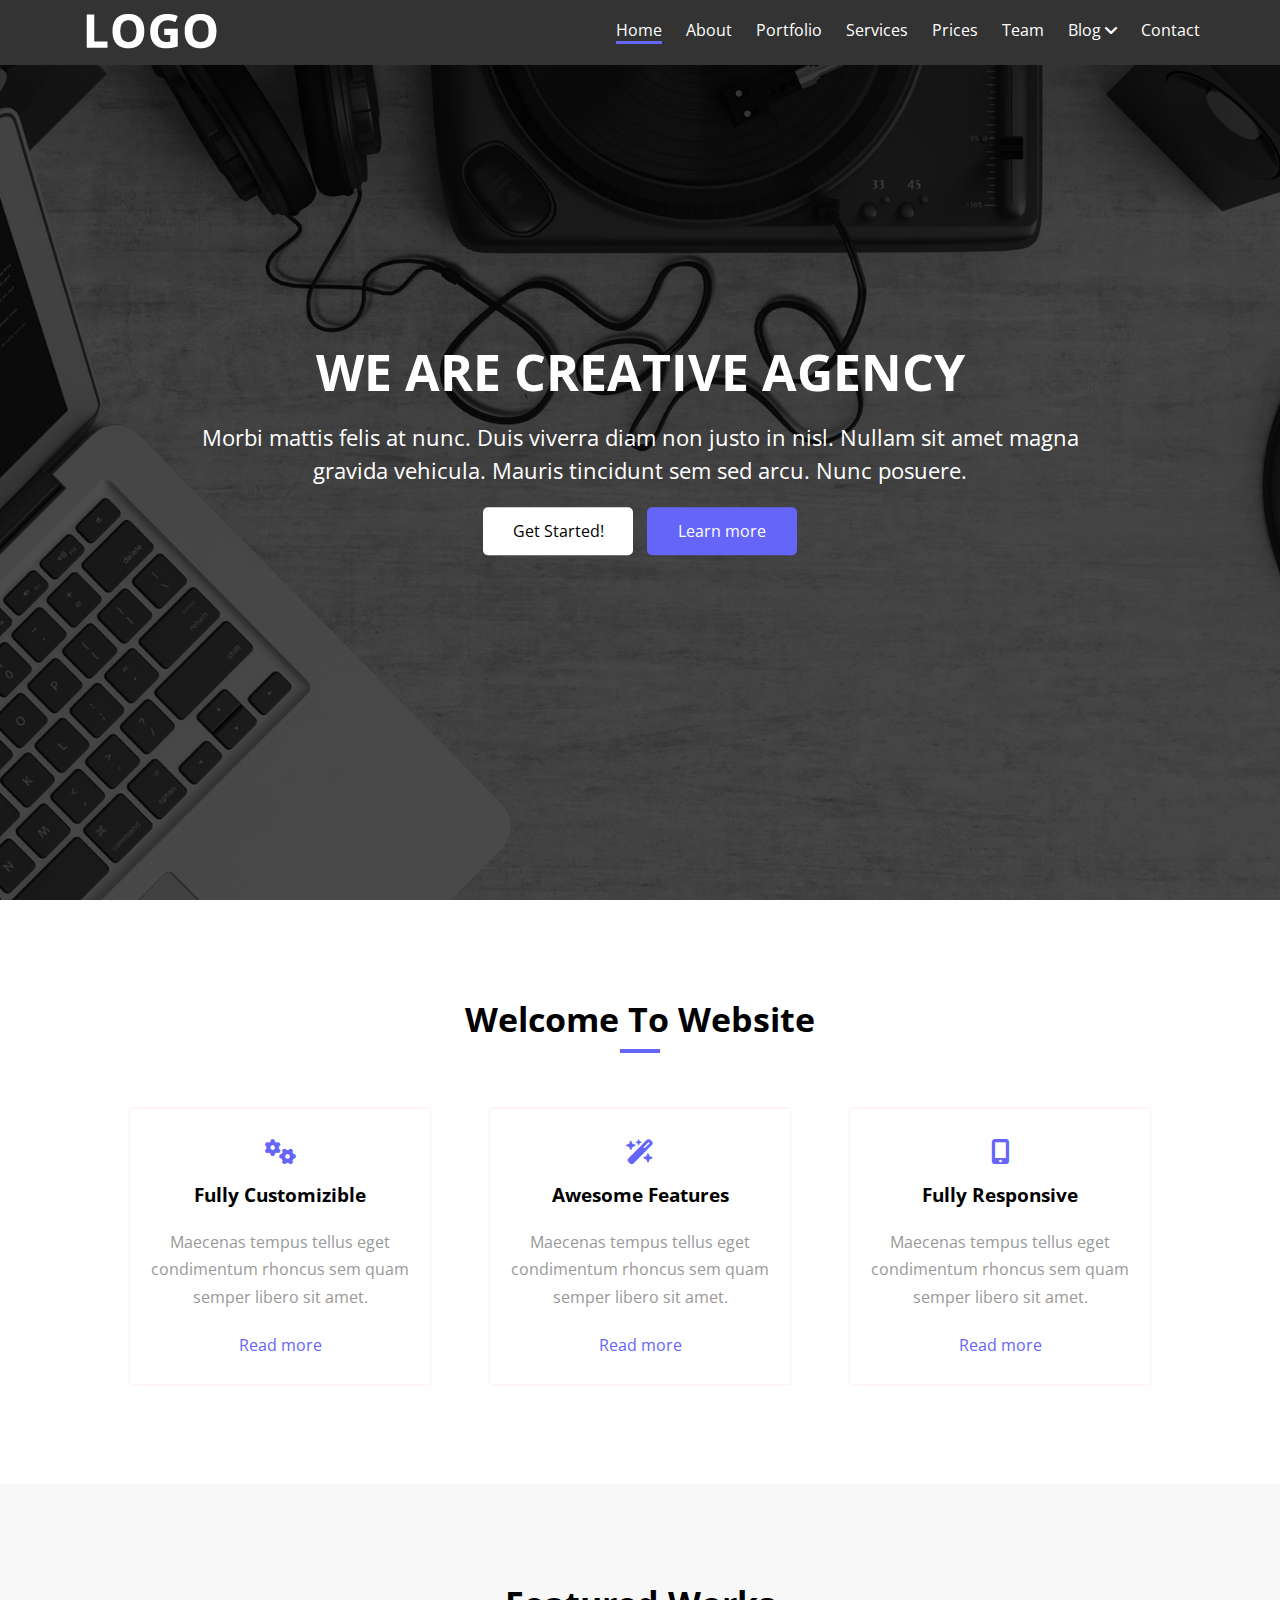
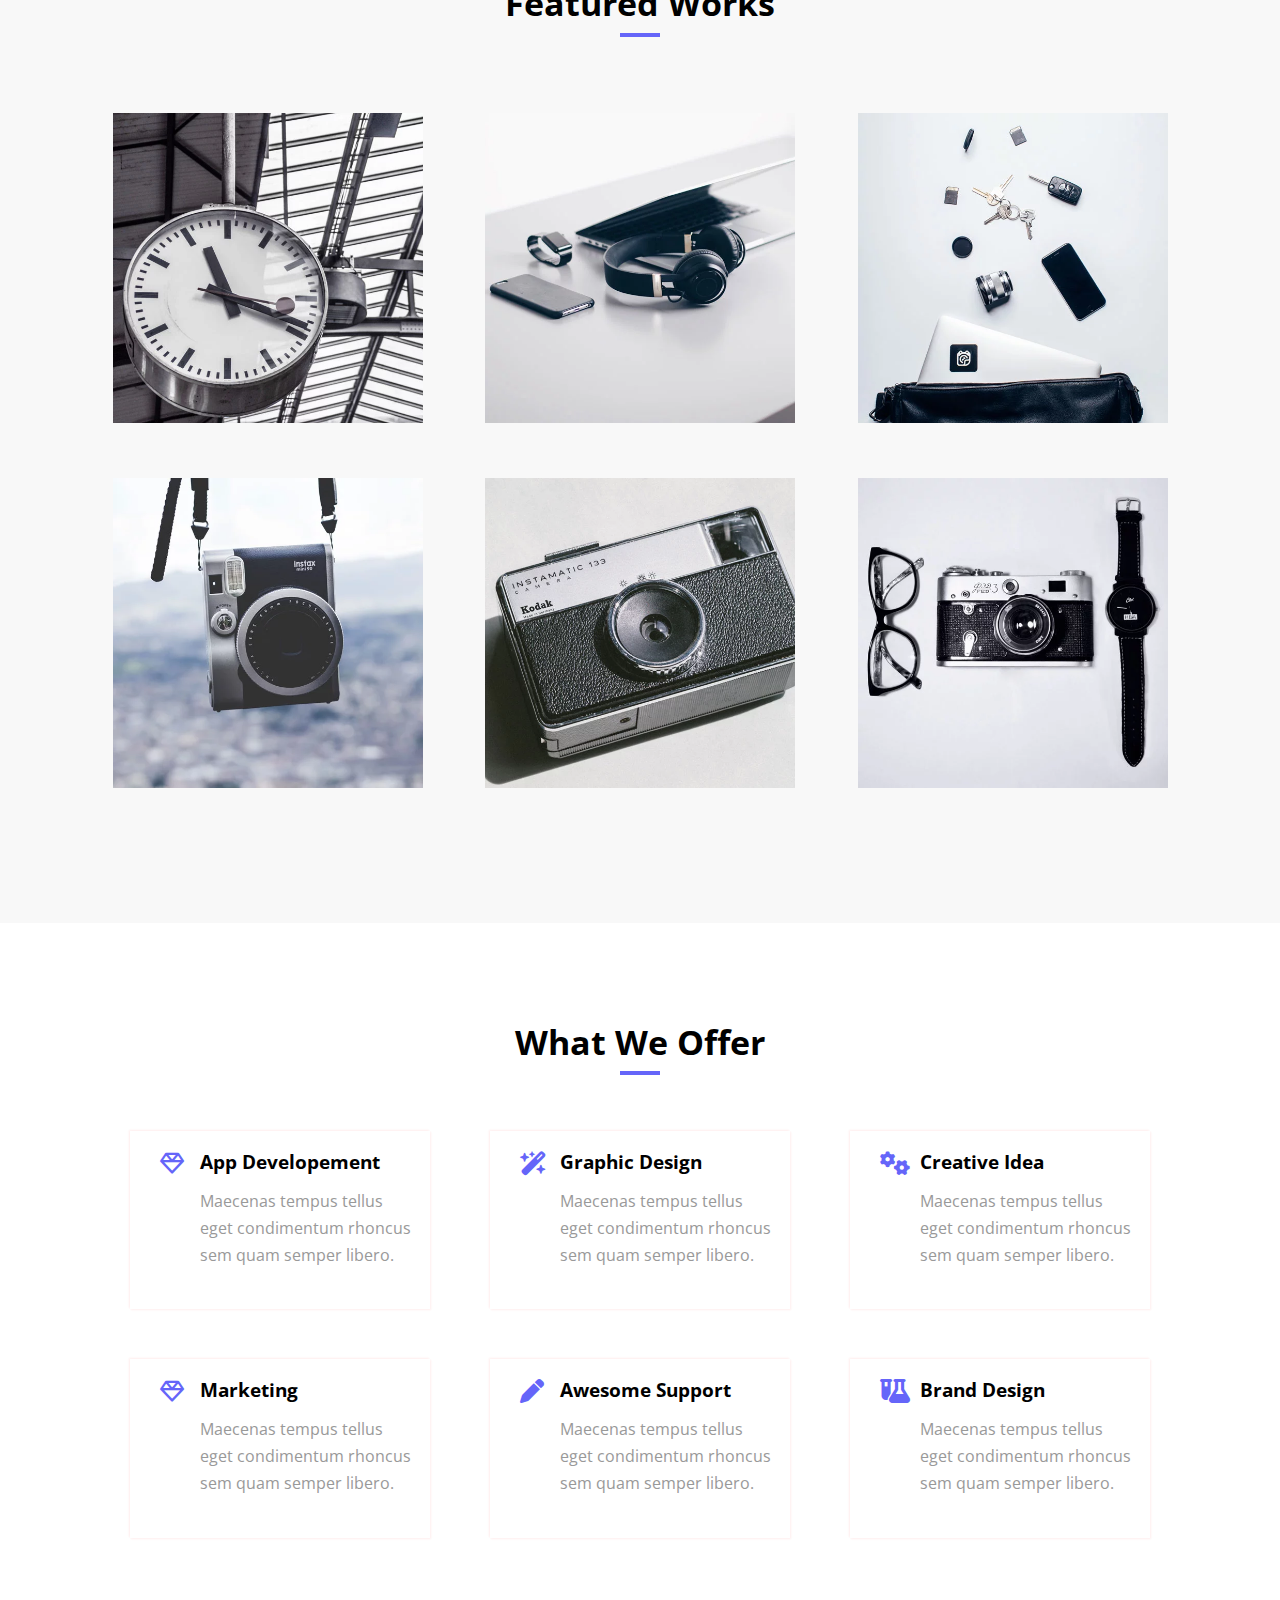
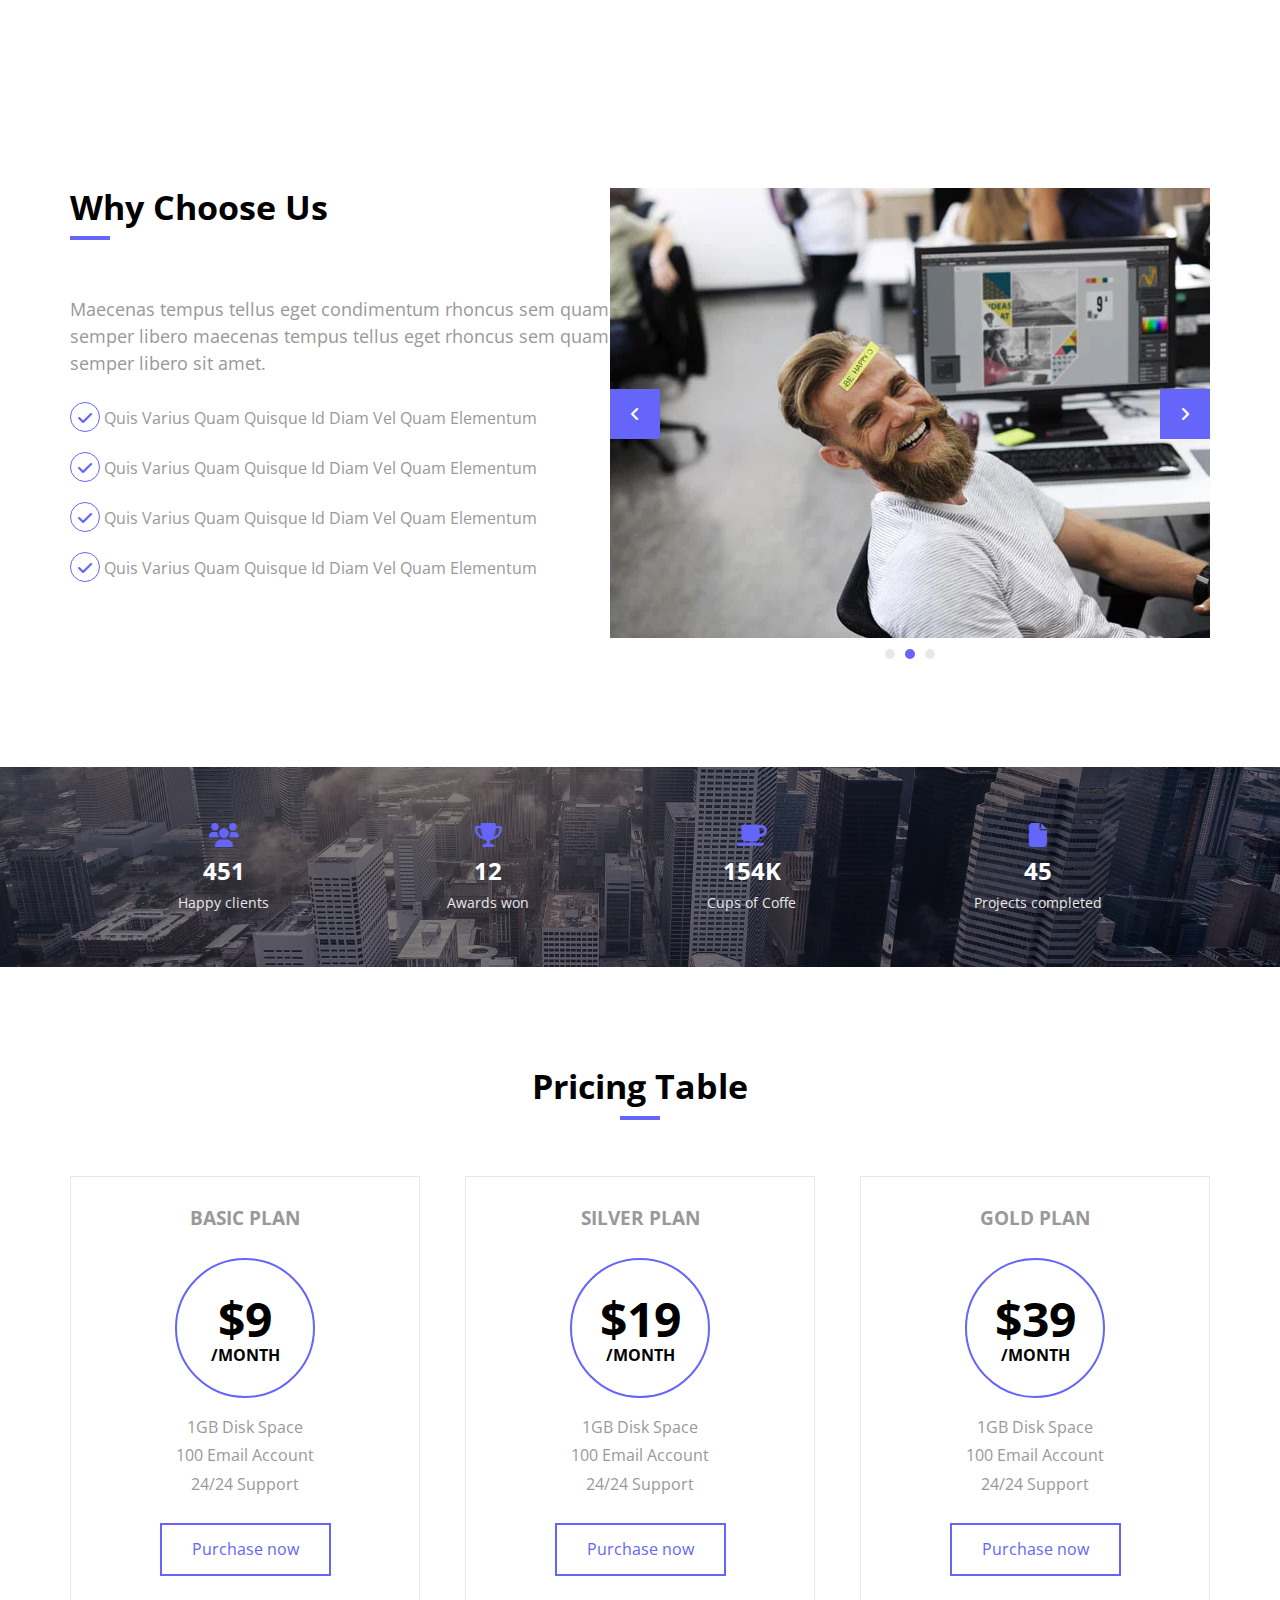
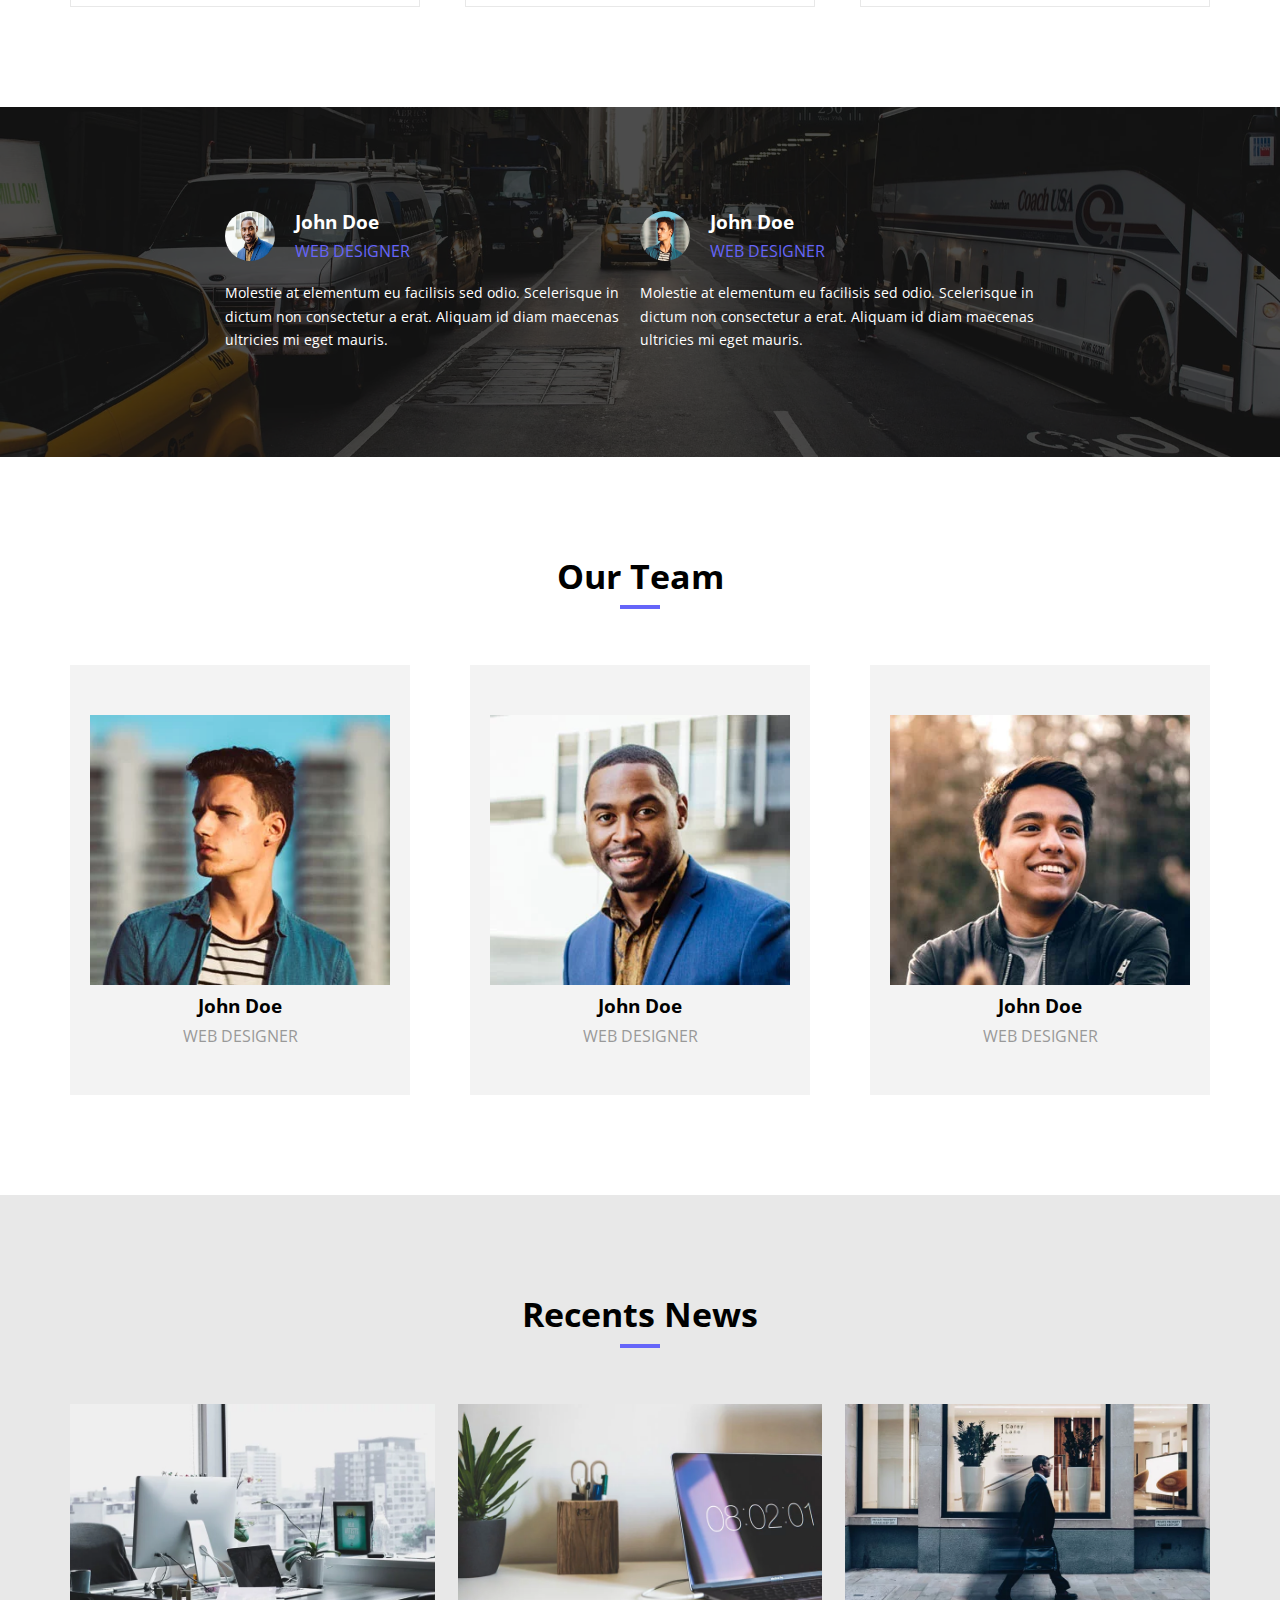
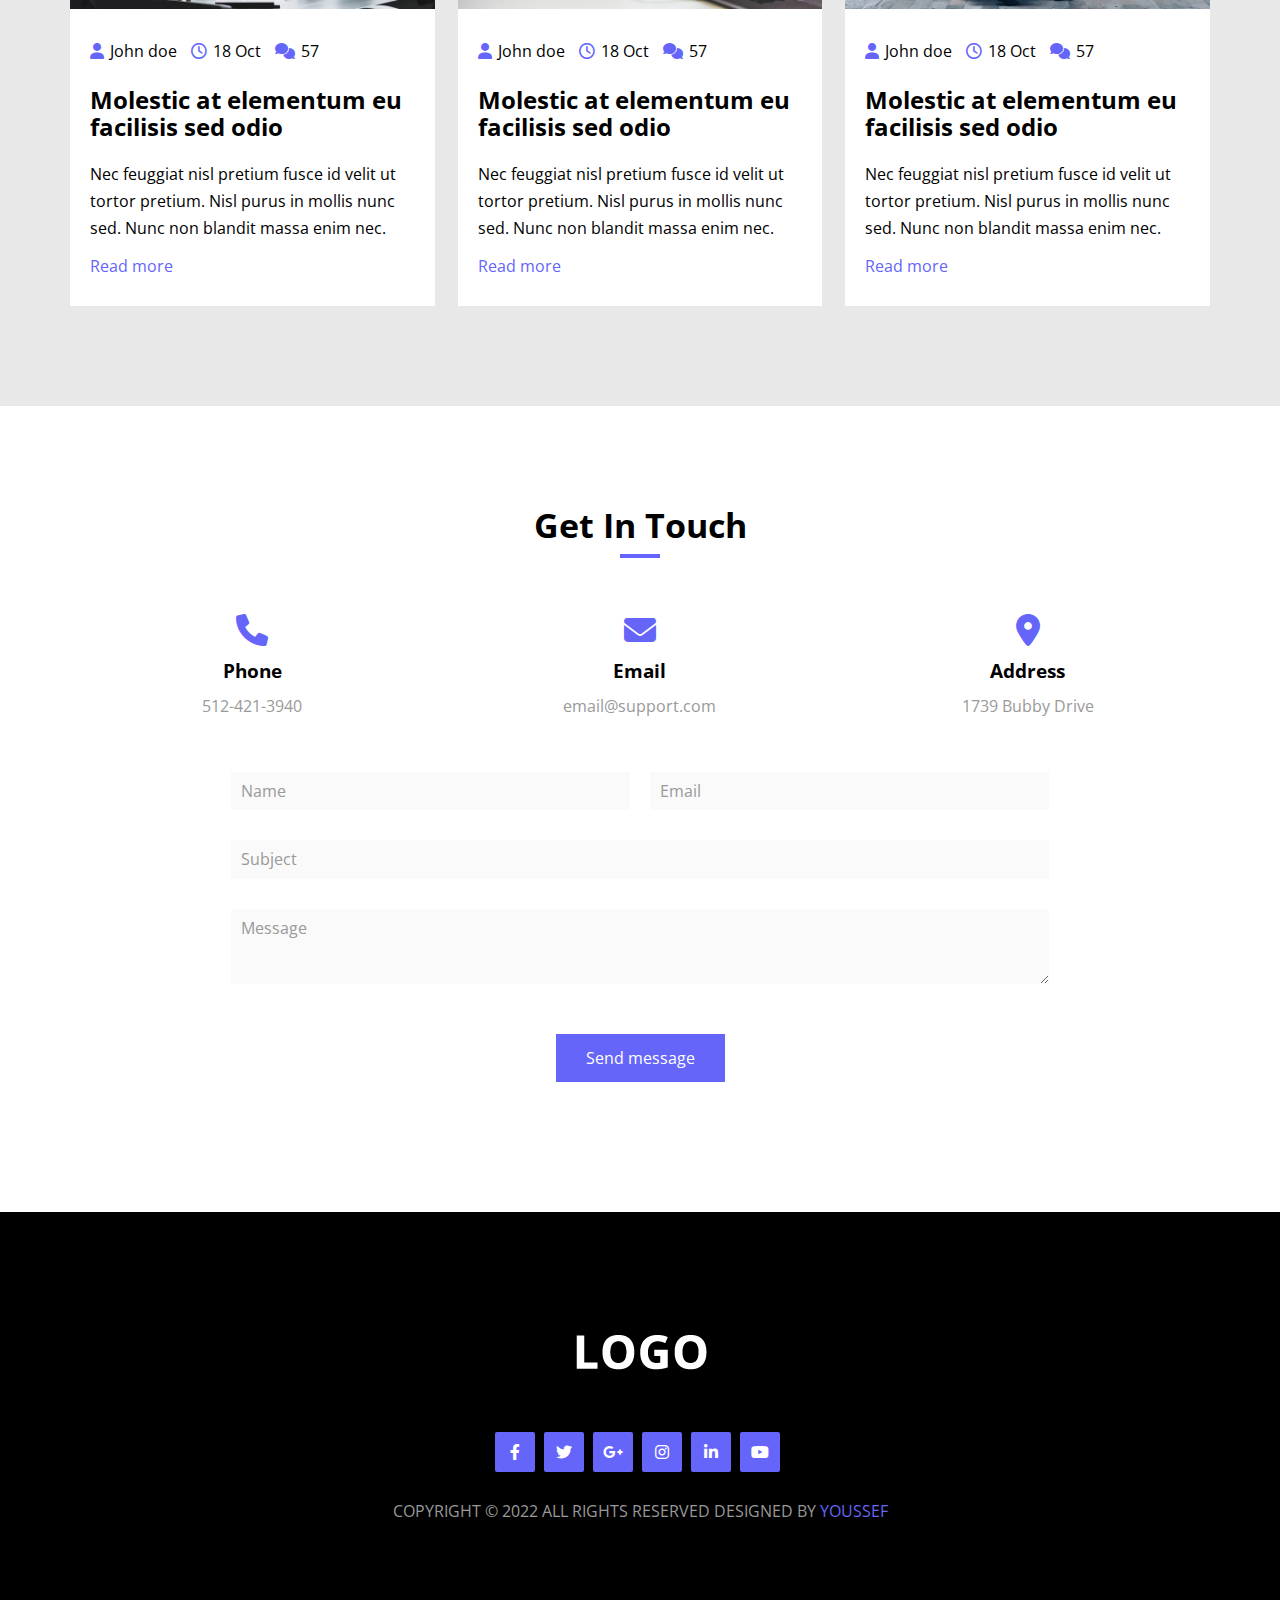
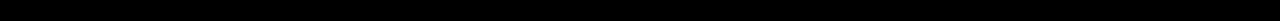
<file: index.html>
<!DOCTYPE html>
<html lang="en">
<head>
    <meta charset="UTF-8">
    <meta http-equiv="X-UA-Compatible" content="IE=edge">
    <meta name="viewport" content="width=device-width, initial-scale=1.0">
    <meta name="description" content="This website will take you from zero to hero in html, you need just the passion and patient.">
    <title>Front end developper</title>
    <!-- font awesome library -->
    <link rel="stylesheet" href="css/all.min.css">
    <!-- normalize style -->
    <link rel="stylesheet" href="css/normalize.css">
    <!-- google fonts -->
    <link href="https://fonts.googleapis.com/css2?family=Cairo&family=Courier+Prime:wght@400;700&family=Jomhuria&family=Open+Sans:wght@300;400;500;600;700;800&family=Poppins:wght@200;300;400;500;600;700&display=swap" rel="stylesheet">
    <link rel="preconnect" href="https://fonts.googleapis.com">
    <!-- external style -->
    <link rel="stylesheet" href="css/style.css">
</head>
<body>
    <!-- header section -->
    <div class="header">
        <div class="container">
            <a href="#"><img src="images/logo-alt.webp" alt="logo"></a>
            <ul class="nav">
                <li><a href="#home" class="active">home</a></li>
                <li><a href="#about">about</a></li>
                <li><a href="#portfolio">portfolio</a></li>
                <li><a href="#services">services</a></li>
                <li><a href="#prices">prices</a></li>
                <li><a href="#team">team</a></li>
                <li class="drop-down">
                    <a href="post.html" target="_blank">blog <i class="fa-solid fa-angle-down"></i></a>
                    <ul class="drop-content">
                         <li><a href="#">blog post</a></li>
                    </ul>
                </li>
                <li><a href="#contact">contact</a></li>
            </ul>
        </div> <!-- container -->
    </div> <!-- header--> 
    <div class="home">
        <div class="overlay">
            <div class="home-content">
                <h1 class="title">we are creative agency</h1>
                <p>Morbi mattis felis at nunc. Duis viverra diam non justo in nisl. Nullam sit amet magna gravida vehicula. Mauris tincidunt sem sed arcu. Nunc posuere.</p>
                <a href="#"class="btn btn-started opacity">Get Started!</a>
                <a href="#" class="btn btn-learn opacity">Learn more</a>
            </div>
        </div>
    </div> <!-- end home-->
    <!--about section-->
    <div class="about padd-y">
        <h2 class="about-title heading-two">welcome to website</h2>
        <div class="container">
            <div class="costomization about-content ltr">
                <i class="fa-solid fa-cogs icon"></i>
                <h3 class="header-three">fully customizible</h3>
                <p class="about-descr">Maecenas tempus tellus eget condimentum rhoncus sem quam semper libero sit amet.</p>
                <a href="#" class="about-link">Read more</a>
            </div>
            <div class="feature about-content ltr">
                <i class="fa-solid fa-wand-magic-sparkles icon"></i>
                <h3 class="header-three">awesome features</h3>
                <p class="about-descr">Maecenas tempus tellus eget condimentum rhoncus sem quam semper libero sit amet.</p>
                <a href="#" class="about-link">Read more</a>
            </div>
            <div class="responsive about-content ltr">
                <i class="fa-solid fa-mobile-screen-button icon"></i>
                <h3 class="header-three">fully responsive</h3>
                <p class="about-descr">Maecenas tempus tellus eget condimentum rhoncus sem quam semper libero sit amet.</p>
                <a href="#" class="about-link">Read more</a>
            </div>
        </div> <!-- End of container-->
    </div> <!-- End of about-->
    <!-- portfolio section -->
    <div class="portfolio padd-y">
        <h2 class="heading-two">featured works</h2>
        <div class="container">
            <div class="portfolio-content">
                <img src="images/work/work1.webp" alt="work1">
                <div class="portfolio-layer">
                    <div class="layer-content">
                        <h4 class="header-four">category</h4>
                        <p class="portfolio-desc">lorem ipsum dolar</p>
                        <i class="fa-solid fa-arrow-up-right-from-square icon"></i>
                        <i class="fa-solid fa-magnifying-glass icon"></i>
                    </div>
                </div>
            </div>
            <div class="portfolio-content">
                <img src="images/work/work2.webp" alt="work1">
                <div class="portfolio-layer">
                    <div class="layer-content">
                        <h4 class="header-four">category</h4>
                        <p class="portfolio-desc">lorem ipsum dolar</p>
                        <i class="fa-solid fa-arrow-up-right-from-square icon"></i>
                        <i class="fa-solid fa-magnifying-glass icon"></i>
                    </div>
                </div>
            </div>
            <div class="portfolio-content">
                <img src="images/work/work3.webp" alt="work1">
                <div class="portfolio-layer">
                    <div class="layer-content">
                        <h4 class="header-four">category</h4>
                        <p class="portfolio-desc">lorem ipsum dolar</p>
                        <i class="fa-solid fa-arrow-up-right-from-square icon"></i>
                        <i class="fa-solid fa-magnifying-glass icon"></i>
                    </div>
                </div>
            </div>
            <div class="portfolio-content">
                <img src="images/work/work4.webp" alt="work1">
                <div class="portfolio-layer">
                    <div class="layer-content">
                        <h4 class="header-four">category</h4>
                        <p class="portfolio-desc">lorem ipsum dolar</p>
                        <i class="fa-solid fa-arrow-up-right-from-square icon"></i>
                        <i class="fa-solid fa-magnifying-glass icon"></i>
                    </div>
                </div>
            </div>
            <div class="portfolio-content">
                <img src="images/work/work5.webp" alt="work1">
                <div class="portfolio-layer">
                    <div class="layer-content">
                        <h4 class="header-four">category</h4>
                        <p class="portfolio-desc">lorem ipsum dolar</p>
                        <i class="fa-solid fa-arrow-up-right-from-square icon"></i>
                        <i class="fa-solid fa-magnifying-glass icon"></i>
                    </div>
                </div>
            </div>
            <div class="portfolio-content">
                <img src="images/work/work6.webp" alt="work1">
                <div class="portfolio-layer">
                    <div class="layer-content">
                        <h4 class="header-four">category</h4>
                        <p class="portfolio-desc">lorem ipsum dolar</p>
                        <i class="fa-solid fa-arrow-up-right-from-square icon"></i>
                        <i class="fa-solid fa-magnifying-glass icon"></i>
                    </div>
                </div>
            </div>
        </div>
    </div> <!-- End of portfolio section -->
    <div class="services padd-y">
        <h2 class="heading-two">what we offer</h2>
        <div class="container">
            <div class="service-content ltr">
                <i class="fa-regular fa-gem icon"></i>
                <h3 class="header-three">app developement</h3>
                <p class="service-descr">Maecenas tempus tellus eget condimentum rhoncus sem quam semper libero.</p>
            </div>
            <div class="service-content ltr">
                <i class="fa-solid fa-wand-magic-sparkles icon"></i>
                <h3 class="header-three">graphic design</h3>
                <p class="service-descr">Maecenas tempus tellus eget condimentum rhoncus sem quam semper libero.</p>
            </div>
            <div class="service-content ltr">
                <i class="fa-solid fa-cogs icon"></i>
                <h3 class="header-three">creative idea</h3>
                <p class="service-descr">Maecenas tempus tellus eget condimentum rhoncus sem quam semper libero.</p>
            </div>
            <div class="service-content ltr">
                <i class="fa-regular fa-gem icon"></i>
                <h3 class="header-three">marketing</h3>
                <p class="service-descr">Maecenas tempus tellus eget condimentum rhoncus sem quam semper libero.</p>
            </div>
            <div class="service-content ltr">
                <i class="fa-solid fa-pen icon"></i>
                <h3 class="header-three">awesome support</h3>
                <p class="service-descr">Maecenas tempus tellus eget condimentum rhoncus sem quam semper libero.</p>
            </div>
            <div class="service-content ltr">
                <i class="fa-solid fa-flask-vial icon"></i>
                <h3 class="header-three">brand design</h3>
                <p class="service-descr">Maecenas tempus tellus eget condimentum rhoncus sem quam semper libero.</p>
            </div>            
        </div> <!-- container-service-section -->
    </div> <!-- service-section -->
    <div class="offer-section padd-y">
        <div class="container">
            <div class="offer-content">
                <h2 class="heading-two">why choose us</h2>
                <p class="offer-descr">Maecenas tempus tellus eget condimentum rhoncus sem quam semper libero maecenas tempus tellus eget rhoncus sem quam semper libero sit amet.</p>
                <ul class="offer-list">
                    <li><i class="fa-solid fa-check icon"></i> quis varius quam quisque id diam vel quam elementum</li>
                    <li><i class="fa-solid fa-check icon"></i> quis varius quam quisque id diam vel quam elementum</li>
                    <li><i class="fa-solid fa-check icon"></i> quis varius quam quisque id diam vel quam elementum</li>
                    <li><i class="fa-solid fa-check icon"></i> quis varius quam quisque id diam vel quam elementum</li>

                </ul>
            </div>
            <div class="offer-img">
                <div class="offer-img-content">
                    <img src="images/about/about1.webp">
                    <i class="fa-solid fa-angle-left icon-img icon-img1"></i>
                    <i class="fa-solid fa-angle-right icon-img icon-img2"></i>
                </div>
                <span class="circle"></span>
            </div>
        </div>
    </div> <!-- end of offer-section -->
    <div class="reaction padd-y">
        <div class="overlay">
        <div class="content">
            <div class="reaction-content">
                <i class="fa-solid fa-users icon"></i>
                <h3 class="header-three">451</h3>
                <p class="reaction-descr">Happy clients</p>
            </div>
            <div class="reaction-content">
                <i class="fa-solid fa-trophy icon"></i>
                <h3 class="header-three">12</h3>
                <p class="reaction-descr">Awards won</p>
            </div>
            <div class="reaction-content">
                <i class="fa-solid fa-mug-saucer icon"></i>
                <h3 class="header-three">154K</h3>
                <p class="reaction-descr">Cups of Coffe</p>
            </div>
            <div class="reaction-content">
                <i class="fa-solid fa-file icon"></i>
                <h3 class="header-three">45</h3>
                <p class="reaction-descr">Projects completed</p>
            </div>
        </div>
        </div>
    </div> <!-- end of reaction-section -->
    <div class="price padd-y">
        <h2 class="heading-two">pricing table</h2>
        <div class="container">
            <div class="price-content  ttb">
                <h3 class="heading-three">basic plan</h3>
                <div class="price-descr">
                    <span class="price-descr-price price-time">$9</span>
                    <span class="price-descr-time price-time">/month</span>
                </div>
                <ul class="price-list">
                    <li>1GB disk space</li>
                    <li>100 email account</li>
                    <li>24/24 support</li>
                </ul>
                <button class="price-button">Purchase now</button>
            </div>
            <div class="price-content  ttb">
                <h3 class="heading-three">silver plan</h3>
                <div class="price-descr">
                    <span class="price-descr-price price-time">$19</span>
                    <span class="price-descr-time price-time">/month</span>
                </div>
                <ul class="price-list">
                    <li>1GB disk space</li>
                    <li>100 email account</li>
                    <li>24/24 support</li>
                </ul>
                <button class="price-button">Purchase now</button>
            </div>
            <div class="price-content ttb">
                <h3 class="heading-three">gold plan</h3>
                <div class="price-descr">
                    <span class="price-descr-price price-time">$39</span>
                    <span class="price-descr-time price-time">/month</span>
                </div>
                <ul class="price-list">
                    <li>1GB disk space</li>
                    <li>100 email account</li>
                    <li>24/24 support</li>
                </ul>
                <button class="price-button">Purchase now</button>
            </div>
        </div>
    </div> <!-- end of price-section -->
    <div class="photography padd-y">
        <div class="overlay">
            <div class="left-photography-content photography-content">
                <div class="float">
                <div class="photography-img"><img src="images/team/team2.webp" alt="photography"></div>
                <div class="heading">
                <h3 class="heading-three">john doe</h3>
                <h4 class="heading-four">web designer</h4>
                </div>
                </div>
                <p class="photography-descr">Molestie at elementum eu facilisis sed odio. Scelerisque in dictum non consectetur a erat. Aliquam id diam maecenas ultricies mi eget mauris.</p>
            </div>
            <div class="left-photography-content photography-content">
                <div class="float">
                <div class="photography-img"><img src="images/team/team1.webp" alt="photography"></div>
                <div class="heading">
                <h3 class="heading-three">john doe</h3>
                <h4 class="heading-four">web designer</h4>
                </div>
                </div>
                <p class="photography-descr">Molestie at elementum eu facilisis sed odio. Scelerisque in dictum non consectetur a erat. Aliquam id diam maecenas ultricies mi eget mauris.</p>
            </div>
        </div>
    </div> <!-- end of photography-section -->
    <div class="team padd-y">
        <h2 class="heading-two">our team</h2>
        <div class="container">
            <div class="team-container ttb">
            <div class="team-content">
                <div class="team-img">
                    <img src="images/team/team1.webp" alt="photography">
                    <i class="fa-brands fa-facebook"></i>
                    <i class="fa-brands fa-google-plus-g"></i>
                    <i class="fa-brands fa-twitter"></i>
                </div>
                <div class="team-header">
                <h3 class="heading-three">john doe</h3>
                <h4 class="heading-four">web designer</h4>
                </div>
            </div>
            </div>
            <div class="team-container ttb">
                <div class="team-content">
                    <div class="team-img">
                        <img src="images/team/team2.webp" alt="photography">
                        <i class="fa-brands fa-facebook"></i>
                        <i class="fa-brands fa-google-plus-g"></i>
                        <i class="fa-brands fa-twitter"></i>
                    </div>
                    <div class="team-header">
                    <h3 class="heading-three">john doe</h3>
                    <h4 class="heading-four">web designer</h4>
                    </div>
                </div>
            </div> <div class="team-container ttb">
                <div class="team-content">
                    <div class="team-img">
                        <img src="images/team/team3.webp" alt="photography">
                        <i class="fa-brands fa-facebook"></i>
                        <i class="fa-brands fa-google-plus-g"></i>
                        <i class="fa-brands fa-twitter"></i>
                    </div>
                    <div class="team-header">
                    <h3 class="heading-three">john doe</h3>
                    <h4 class="heading-four">web designer</h4>
                    </div>
                </div>
            </div>
        </div>
    </div> <!-- end of team section-->
    <div class="post padd-y">
        <h2 class="heading-two">recents news</h2>
        <div class="container">
            <div class="post-container">
                <div class="post-content">
                    <div class="post-img">
                        <img src="images/blog/blog1.webp">
                    </div>
                    <div class="post-information">
                        <i class="fa-solid fa-user icon"></i>
                        <span class="info-post">John doe</span>
                        <i class="fa-regular fa-clock icon"></i> 
                        <span class="info-post">18 Oct</span>
                        <i class="fa-solid fa-comments icon"></i> 
                        <span class="info-post">57</span>
                        <h3 class="heading-three">Molestic at elementum eu facilisis sed odio</h3>
                        <p class="descr-post">Nec feuggiat nisl pretium fusce id velit ut tortor pretium. Nisl purus in mollis nunc sed. Nunc non blandit massa enim nec.</p>
                        <a href="#" target="_blank">Read more</a>
                    </div>
                </div>
                <div class="post-content marg">
                    <div class="post-img">
                        <img src="images/blog/blog2.webp">
                    </div>
                    <div class="post-information">
                        <i class="fa-solid fa-user icon"></i>
                        <span class="info-post">John doe</span>
                        <i class="fa-regular fa-clock icon"></i> 
                        <span class="info-post">18 Oct</span>
                        <i class="fa-solid fa-comments icon"></i> 
                        <span class="info-post">57</span>
                        <h3 class="heading-three">Molestic at elementum eu facilisis sed odio</h3>
                        <p class="descr-post">Nec feuggiat nisl pretium fusce id velit ut tortor pretium. Nisl purus in mollis nunc sed. Nunc non blandit massa enim nec.</p>
                        <a href="#" target="_blank">Read more</a>
                    </div>
                </div>
                <div class="post-content">
                    <div class="post-img">
                        <img src="images/blog/blog3.webp">
                    </div>
                    <div class="post-information">
                        <i class="fa-solid fa-user icon"></i>
                        <span class="info-post">John doe</span>
                        <i class="fa-regular fa-clock icon"></i> 
                        <span class="info-post">18 Oct</span>
                        <i class="fa-solid fa-comments icon"></i> 
                        <span class="info-post">57</span>
                        <h3 class="heading-three">Molestic at elementum eu facilisis sed odio</h3>
                        <p class="descr-post">Nec feuggiat nisl pretium fusce id velit ut tortor pretium. Nisl purus in mollis nunc sed. Nunc non blandit massa enim nec.</p>
                        <a href="#" target="_blank">Read more</a>
                    </div>
                </div>
            </div> <!-- end of post-container-->
        </div>
    </div> <!-- end of post-->
    <div class="contact padd-y">
        <h2 class="heading-two">get in touch</h2>
        <div class="container">
            <div class="contact-container">
                <div class="contact-content">
                    <i class="fa-solid fa-phone fa-2x icon"></i>
                    <h3 class="heading-three">phone</h3>
                    <span class="contact-descr">512-421-3940</span>
                </div>
                <div class="contact-content marg">
                    <i class="fa-solid fa-envelope fa-2x icon"></i>
                    <h3 class="heading-three">email</h3>
                    <span class="contact-descr">email@support.com</span>
                </div>
                <div class="contact-content">
                    <i class="fa-solid fa-location-dot fa-2x icon"></i>
                    <h3 class="heading-three">address</h3>
                    <span class="contact-descr">1739 Bubby Drive</span>
                </div>
            </div> <!-- end of contact-container -->
            <form class="contact-form">
                <div class="form-input">
                    <input type="text" placeholder="Name" required>
                    <input type="email" placeholder="Email" required>
                </div>
                <input type="text" placeholder="Subject" required>
                <textarea placeholder="Message" required rows="3"></textarea>
                <input type="submit" value="Send message" required>
            </form>
        </div>
    </div> <!-- end of contact section -->
    <div class="footer padd-y">
        <div class="footer-container">
            <img src="images/logo-alt.webp">
            <div>
                <i class="fa-brands fa-facebook-f"></i>
                <i class="fa-brands fa-twitter"></i>
                <i class="fa-brands fa-google-plus-g"></i>
                <i class="fa-brands fa-instagram"></i>
                <i class="fa-brands fa-linkedin-in"></i>
                <i class="fa-brands fa-youtube"></i>
            </div>
            <p class="footer-descr">copyright &copy; 2022 all rights reserved designed by <span>youssef</span></p>
        </div>
    </div>
</body>
</html>
</file>
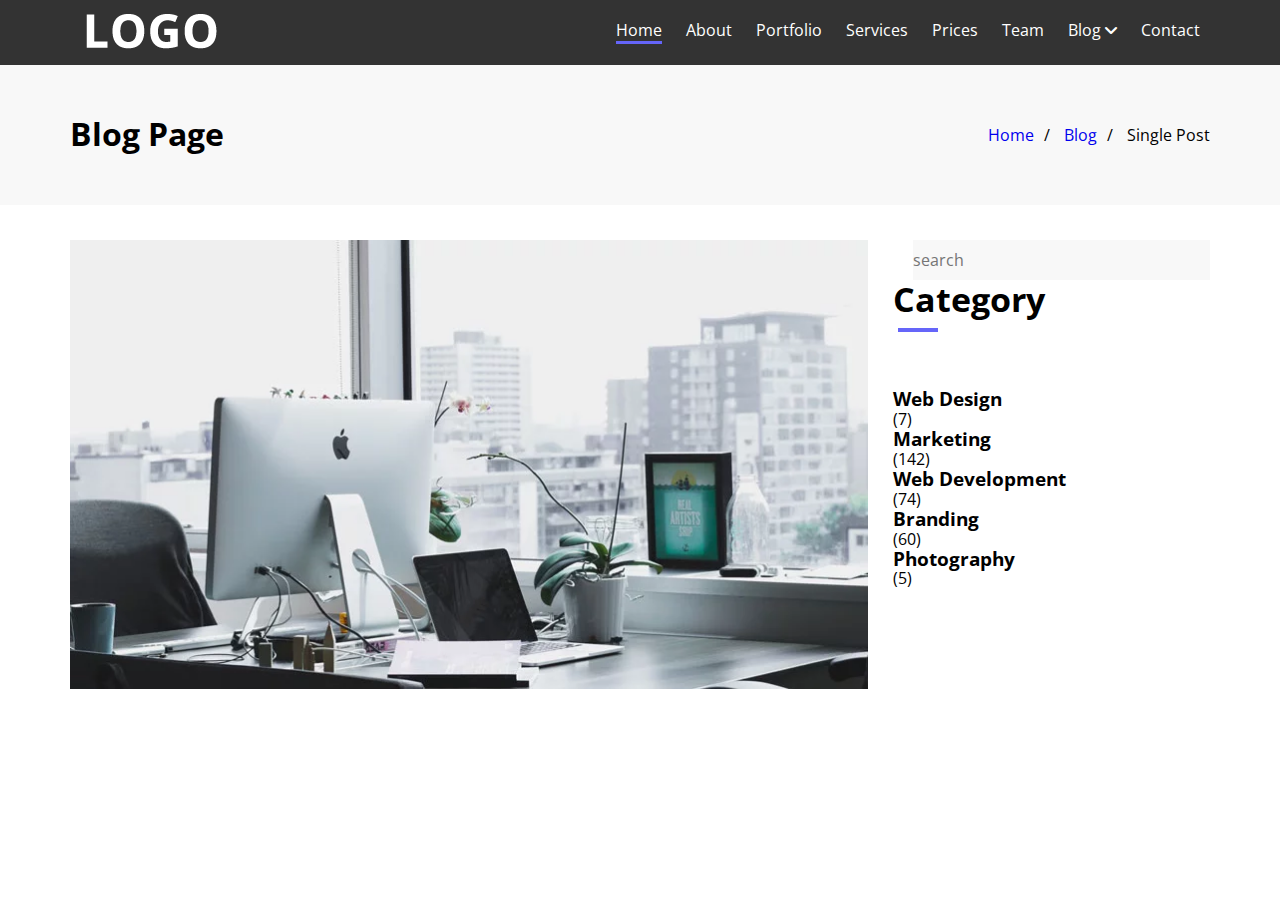
<file: post.html>
<!DOCTYPE html>
<html lang="en">
<head>
    <meta charset="UTF-8">
    <meta http-equiv="X-UA-Compatible" content="IE=edge">
    <meta name="viewport" content="width=device-width, initial-scale=1.0">
    <meta name="description" content="This website will take you from zero to hero in html, you need just the passion and patient.">
    <title>Front end developper</title>
    <!-- font awesome library -->
    <link rel="stylesheet" href="css/all.min.css">
    <!-- normalize style -->
    <link rel="stylesheet" href="css/normalize.css">
    <!-- google fonts -->
    <link href="https://fonts.googleapis.com/css2?family=Cairo&family=Courier+Prime:wght@400;700&family=Jomhuria&family=Open+Sans:wght@300;400;500;600;700;800&family=Poppins:wght@200;300;400;500;600;700&display=swap" rel="stylesheet">
    <link rel="preconnect" href="https://fonts.googleapis.com">
    <!-- external style -->
    <link rel="stylesheet" href="css/style.css">
    <link rel="stylesheet" href="css/post.css">
</head>
<body>
    <!-- header section -->
    <div class="header">
        <div class="container">
            <a href="#"><img src="images/logo-alt.webp" alt="logo"></a>
            <ul class="nav">
                <li><a href="#home" class="active">home</a></li>
                <li><a href="#about">about</a></li>
                <li><a href="#portfolio">portfolio</a></li>
                <li><a href="#services">services</a></li>
                <li><a href="#prices">prices</a></li>
                <li><a href="#team">team</a></li>
                <li class="drop-down">
                    <a href="#blog">blog <i class="fa-solid fa-angle-down"></i></a>
                    <ul class="drop-content">
                         <li><a href="#">blog post</a></li>
                    </ul>
                </li>
                <li><a href="#contact">contact</a></li>
            </ul>
        </div> <!-- container -->
    </div> <!-- header--> 
    <div class="page-post">
        <div class="container">
        <div class="blog-page f-space-between">
            <h1 class="heading-one-blog capitalize">blog page</h1>
            <ul class="list-post">
                <li><a href="#" class="capitalize">home</a></li>
                <li><a href="#" class="capitalize">blog</a></li>
                <li class="capitalize">single post</li>
            </ul>
        </div> <!--blog-page-->
        </div> <!--container-->
    </div> <!--page-post-->
    <div class="category-post padd-y">
        <div class="container">
            <div class="content-categ-post overflow">
                <div class="post-img left">
                    <img src="images/blog/blog1.webp">
                </div>
                <div class="statistic-post left">
                    <div class="statistic-input">
                        <input type="search" placeholder="search" class="bg-gray">
                        <i class="fa-solid fa-magnifying-glass"></i>
                    </div>
                    <h2 class="heading-two">category</h2>
                    <div class="stat-descr">
                        <h3>web design</h3>
                        <p>(7)</p>
                    </div>
                    <div class="stat-descr">
                        <h3>marketing</h3>
                        <p>(142)</p>
                    </div>
                    <div class="stat-descr">
                        <h3>web development</h3>
                        <p>(74)</p>
                    </div>
                    <div class="stat-descr">
                        <h3>branding</h3>
                        <p>(60)</p>
                    </div>
                    <div class="stat-descr">
                        <h3>photography</h3>
                        <p>(5)</p>
                    </div>                 
                </div>
            </div>
        </div>
    </div>
</file>
<file: css/style.css>
/* root style */
:root {
    --whiteColor: #fff;
    --blueColor: rgb(101, 101, 249);
}
/* global style */
* {
    padding: 0;
    margin: 0;
    box-sizing: border-box;
}
body {
    font-family: 'Open Sans', sans-serif;
}
h2, h3 {
    text-transform: capitalize;
}
/* common style */
.container {
    padding-left: 15px;
    padding-right: 15px;
    margin-left: auto;
    margin-right: auto;
}
a {
    text-decoration: none;
}
ul{
    list-style: none;
}
.opacity {
    transition: opacity 0.5s;
}
.opacity:hover {
    opacity: 0.8;
}
.padd-y {
    padding-top: 100px;
    padding-bottom: 100px;
}
.heading-two {
    text-align: center;
    font-size: 2.1em;
    position: relative;
    margin-bottom: 70px;
}

.heading-two::after {
    content: "";
    display: block;
    position: absolute;
    top: 100%;
    left: 50%;
    transform: translate(-50%,0%);
    margin-top: 10px;
    width: 40px;
    height: 4px;
    background-color: var(--blueColor);
}
.ltr {
    position: relative;
}
.ltr::after {
    content: "";
    position: absolute;
    display: block;
    top: 0;
    bottom: 0;
    right: 0;
    left: 0;
    background-color: black;
    width: 0;
    transition: width .5s;
    z-index: -1;
}
.ltr:hover::after {
    width: 100%;
}
.ttb {
    position: relative;
}
.ttb::after {
    content: "";
    position: absolute;
    display: block;
    top: 0;
    bottom: 0;
    left: 0;
    right: 0;
    height: 0;
    background: black;
    transition: 0.5s;
    z-index: -1;
}
.ttb:hover::after {
    height: 100%;
}
.ltr:hover .header-three {
    color: var(--whiteColor);
    transition: 0.5s;
}
i {
    display: inline-block;
}
.overlay {
    position: absolute;
    top: 0;
    left: 0;
    width: 100%;
    height: 100%;
    background: rgba(0,0,0,0.7);
}
/* header section */
/* 1: header */
.header {
    position: fixed;
    height: 65px;
    width: 100%;
    z-index: 9999;
    background-color: #333;
    display: flex;
    align-items: center;
}
.clear {
    clear: both;
}
/* 2: container */
.header .container {
    display: flex;
    justify-content: space-between;
    align-items: center;
}
/* 3: media queries container */
@media (min-width: 768px) {
    .container {
        width: 760px;
    }
}
@media (min-width: 992px) {
    .container {
        width: 970px;
    }
}
@media (min-width: 1200px) {
    .container {
        width: 1170px;
    }
}
/* 4: navigation bar */
.nav > li {
    display: inline-block;
}
.nav > li > a {
    display: block;
    text-transform: capitalize;
    margin-right: 10px;
    margin-left: 10px;
}
.nav li a, .fa-angle-down {
    color: var(--whiteColor);
}
.nav > li > a::after, .nav .active::after {
    content: "";
    display: block;
    height: 3px;
    width: 0%;
    margin-top: 2px;
    background-color: var(--blueColor);
    transition: width .5s;
}
.nav .active::after {
    width: 100%;
}
.nav > li > a:hover::after {
    width: 100%;
}
.drop-down {
    position: relative;
}
.drop-content {
    position: absolute;
    opacity: 0;
    visibility: hidden;
    top: calc(100% + 20px);
    left: -60px;
    transition: opacity .5s, visibility .5s;
}
.drop-content a {
    display: block;
    width: 200px;
    padding: 20px 20px;
    background-color: var(--blueColor);
}
.drop-down > a:hover i {
    transform: rotate(-90deg);
}
.drop-down > a:hover + ul {
    opacity: 1;
    visibility: visible;
}
/* END of header section */

/* home section */
.home {
    height: 100vh;
    background-image: url(../images/background/background1.webp);
    background-position: center;
    background-size: cover;
    position: relative;
}
.home-content {
    position: absolute;
    width: 70%;
    top: 50%;
    left: 50%;
    transform: translate(-50%,-50%);
    text-align: center;
    /* z-index: 10; */
}
.home-content h1, .home-content p, .home-content .btn-learn {
    color: var(--whiteColor);
}
.home-content h1 {
    font-size: 3.1rem;
    text-transform: uppercase;
    margin: 0;
}
.home-content p {
    font-size: 22px;
    line-height: 1.5;
    margin-top: 20px;
    margin-bottom: 20px;
}
.home-content .btn {
    display: inline-block;
    width: 150px;
    padding: 15px 0;
    border-radius: 5px;
    transition: opacity 0.5s;
}
.home-content .btn-started {
    background-color: var(--whiteColor);
    margin-right: 10px;
    color: initial;
}
.home-content .btn-learn {
    background-color: var(--blueColor);
}
/* END of home section */

/* about section */
.about .container,.services .container {
    display: flex;
    justify-content: space-evenly;
    flex-direction: row;
    flex-wrap: wrap;
}
.about .container .about-content {
    width: 300px;
    padding: 30px 10px;
    box-shadow: 1px 1px 2px #fee, -1px -1px 2px #fee;
    text-align: center;
}
.icon {
    display: inline-block;
}
.about .container .icon {
    font-size: 25px;
    color: var(--blueColor);
    margin-bottom: 20px;
}
.about-content .header-three {
    margin-bottom: 1.5rem;
}
.about-content .about-descr {
    margin-bottom: 25px;
    line-height: 1.7;
    color: #999;
}
.about-content .about-link {
    color: var(--blueColor);
}
/* END of about section */

/* portfolio section */
.portfolio {
    background-color: #f8f8f8;
}
.portfolio .container {
    display: flex;
    flex-direction: row;
    flex-wrap: wrap;
    justify-content: space-evenly; 
}
.portfolio-content {
    width: 350px;
    height: 350px;
    position: relative;
    padding: 20px;
    margin-bottom: 15px;
}
.portfolio img {
    display: block;
    width: 100%;
}
.layer-content  {
    position: absolute;
    top: 50%;
    left: 50%;
    transform: translate(-50%,-50%);
    width: 80%;
}
.portfolio-layer {
    content: "";
    display: block;
    position: absolute;
    top: 0;
    bottom: 0;
    right: 0;
    left: 0;
    opacity: 0;
    visibility: hidden;
    background: rgba(0,0,0,0.5);
    text-align: center;
    transition: opacity 0.5s;
}
.header-four,.portfolio-desc,.layer-content .icon {
    position: relative;
    top: 10px;
    transition: top .15s;
}
.header-four {
    text-transform: uppercase;
    color: var(--blueColor);
    margin-bottom: 10px;
    transition-delay: 0.5s;
}
.portfolio-desc {
    text-transform: capitalize;
    color: white;
    margin-bottom: 15px;
    transition-delay: 0.65s;
}
.layer-content .icon {
    color: white;
    background: var(--blueColor);
    width: 50px;
    height: 50px;
    line-height: 50px;
    transition-delay: 0.8s;

}
.layer-content .icon:first-of-type {
    margin-right: 5px;
}
.portfolio-content:hover .portfolio-layer {
    opacity: 1;
    visibility: visible;
}
.portfolio-content:hover img {
    z-index: -1;
}
.portfolio-content:hover .header-four {
    top: 0;
}
.portfolio-content:hover .portfolio-desc {
    top: 0;
}
.portfolio-content:hover .icon {
    top: 0;
}
/* END of portfolio section */

/* services section */
.service-content {
    /* height: 0px; */
    width: 300px;
    padding: 20px 15px 40px 70px;
    box-shadow: 1px 1px 2px #fee, -1px -1px 2px #fee;
    margin-bottom: 50px;
    position: relative;
}
.service-content .service-descr {
    color: #999;
    line-height: 1.7;
    /* margin-left: 35px; */
}
.service-content .icon {
    font-size: 1.5em;
    color: var(--blueColor);
    margin-right: 5px;
    position: absolute;
    top: 20px;
    left: 30px;
}
.service-content .header-three {
    display: inline-block;
    margin-bottom: 15px;
}
/* END of services section */

/* offer content */
.offer-section .container {
    display: flex;
}
.offer-section .heading-two {
    text-align: left;
}
.offer-section .heading-two::after {
    left: 0;
    transform: translate(0,0);
}
.offer-list {
    list-style: none;
}
.offer-descr {
    margin-bottom: 25px;
    color: #999;
    font-size: 18px;
    line-height: 1.5;
}
.offer-list li {
    color: #999;
    margin-bottom: 20px;
    text-transform: capitalize;
}
.offer-list li .icon {
    width: 30px;
    height: 30px;
    border-radius: 50%;
    border: 1px solid var(--blueColor);
    color: var(--blueColor);
    /* font-size: 1.4em; */
    text-align: center;
    line-height: 30px;
}
.offer-img .circle {
    display: block;
    position: relative;
    width: 10px;
    height: 10px;
    border-radius: 50%;
    background-color: var(--blueColor);
    margin: 8px auto;
}
.offer-img .circle::before, .offer-img .circle::after {
    content: "";
    position: absolute;
    width: 100%;
    height: 100%;
    border-radius: 50%;
    background-color: #e8e8e8;
    transition: background-color .5s;
}
.offer-img .circle::before {
    left: -20px;
}
.offer-img .circle::after {
    left: 20px;
}
.offer-img .circle:hover::before, .offer-img .circle:hover::after {
    background-color: var(--blueColor);
}
.offer-img-content {
    position: relative;
}
.offer-img img {
    position: relative;
    /* display: block;
    width: 100%;
    height: 100%;
    top: 0;
    left: 0; */
}
.offer-img .icon-img {
    position: absolute;
    display: inline-block;
    color: var(--whiteColor);
    width: 50px;
    height: 50px;
    top: 50%;
    background-color: var(--blueColor);
    transform: translate(0,-50%);
    line-height: 50px;
    text-align: center;
}
.offer-img .icon-img1 {
    left: 0;
    transform: translate(0,-50%);
}
.offer-img .icon-img2 {
    right: -50px;
    transform: translate(-100%,-50%);
}
/* end of offer content */

/* reaction-content */
.reaction {
    background: url(../images/background/background2.webp) center;
    background-size: cover;
    /* width: 100vw; */
    position: relative;
    display: flex;
    align-items: center; 
    /* z-index: -1; */
}
.reaction .overlay {
    background-color: rgba(0,0,0,0.5);
    position: absolute;
    top: 0;
    left: 0;
    height: 100%;
    width: 100%;
    display: flex;
    align-items: center;
}
.reaction .content { 
    display: flex;
    justify-content: space-evenly;
    /* background-color: aqua; */
    width: 100%;
    /* align-items: center;  */
    /* line-height: 100%; */
}
.reaction-content {
    text-align: center;
    /* width: 400px; */
    /* background-color: tomato; */
}
.reaction-content .icon {
    color: var(--blueColor);
    font-size: 1.5em;
}
.reaction-content .header-three,.reaction-content .reaction-descr {
    color: var(--whiteColor);
}
.reaction-content .reaction-descr {
    color: #e8e8e8;
    font-size: 14px;
}
.reaction-content .header-three {
    margin-top: 10px;
    margin-bottom: 10px;
    font-size: 24px;
}
/* end of reaction-content */
/* prices section */
.price .container {
    display: flex;
    justify-content: space-between;
}
.price-content {
    text-align: center;
    width: 350px;
    padding: 30px 10px;
    border: 1px solid #e8e8e8;
}
.price-content:hover .price-time {
    color: var(--whiteColor);
}
.price-content .heading-three, .price-content .price-list li {
    color: #999;
}
.price-content .heading-three,.price-descr .price-descr-time {
    text-transform: uppercase;
}
.price-descr {
    width: 140px;
    height: 140px;
    border-radius: 50%;
    border: 2px solid var(--blueColor);
    display: flex;
    justify-content: center;
    align-items: center;
    flex-direction: column;
    margin: 30px auto 20px;
}
.price-descr .price-time {
    display: block;
    transition: color .5s;
}
.price-descr-price {
    font-weight: bold;
    font-size: 3em;
}
.price-descr-time {
    font-weight: 700;
    /* font-size: 24px; */
}
.price-list li {
    text-transform: capitalize;
    margin-bottom: 10px;
}
.price-button {
    display: block;
    padding: 15px 30px;
    color: var(--blueColor);
    border: 2px solid var(--blueColor);
    margin-top: 30px;
    background-color: initial;
    margin-left: auto;
    margin-right: auto;
}
/* END of prices section */

/* photography section */
.photography {
    background: url(../images/background/background3.webp) center;
    background-size: cover;
    position: relative;
    color: white;
    height: 350px;
}
.photography .overlay {
    display: flex;
    justify-content: center;
    align-items: center;
}
.photography-content {
    width: 400px;
    margin-right: 15px;
}
.photography-content .photography-img img {
    width: 50px;
    height: 50px;
    border-radius: 50%;
    display: block;
}
.photography .heading-four {
    color: var(--blueColor);
    text-transform: uppercase;
    margin-top: 10px;
    font-weight: normal;
}
.photography-img {
    margin-right: 20px;
    margin-bottom: 20px;
}
.photography-img,.photography .heading {
    float: left;
}
.photography .float {
    overflow: hidden;
}
.photography-descr {
    line-height: 1.7;
    font-size: 14px;
}
/* end of photography section */

/* team section */
.team-container {
    background-color: #f3f3f3;
    padding: 50px 20px;
    text-align: center;
}
.team .container {
    display: flex;
    justify-content: space-between;
    flex-wrap: wrap;
}
.team-img img {
    width: 300px;
    /* height: 150px; */
    display: block;
}
.team-img {
    position: relative;
    transition: 0.5s;
}
.team-img i {
    position: absolute;
    right: 0;
    display: block;
    color: var(--whiteColor);
    width: 50px;
    height: 50px;
    background-color: var(--blueColor);
    display: flex;
    justify-content: center;
    align-items: center;
    z-index: 11;
    opacity: 0;
    visibility: 0;
    transition: opacity .5s;
}
.team-container:hover .team-img i {
    visibility: visible;
    opacity: 1;
}
.team-img i:first-of-type {
    top: 0;
}
.team-img i:nth-of-type(2) {
    top: 50px;
}
.team-img i:last-of-type {
    top: 100px;
}
.team-container:hover .team-img::after {
    content: "";
    position: absolute;
    top: 0;
    left: 0;
    width: 100%;
    height: 100%;
    background-color: rgba(0,0,0,0.7);
    z-index: 10;
}
.team-content {
    position: relative;
    z-index: 9;
}
.team-content .heading-three {
    margin-top: 10px;
    margin-bottom: 10px;
    transition: color .5s;
}
.team-content .heading-four {
    color: #999;
    text-transform: uppercase;
    font-weight: normal;
    transition: color .5s;
}
.team-header {
    position: relative;
    z-index: 10;
}
.team-container:hover .team-header .heading-three {
    color: var(--whiteColor);
}
.team-container:hover .team-header .heading-four {
    color: var(--blueColor);
}
.team-container.ttb::after {
    z-index: 1;
}
/* END of team section */

/* blog section */
.post {
    background-color: #e8e8e8;
}
.post-container {
    overflow: hidden;
}
.post-content {
    width: 32%;
    background-color: var(--whiteColor);
    float: left;
}
.marg {
    margin-right: 2%;
    margin-left: 2%;
}
.post-img img {
    width: 100%;
}
.post-information {
    padding: 30px 20px;
}
.post-information .icon {
    color: var(--blueColor);
}
.post-information .info-post {
    display: inline-block;
    margin-right: 10px;
    margin-left: 2px;
}
.post-information .heading-three {
    font-size: 24px;
    margin-bottom: 20px;
    margin-top: 25px;
    text-transform: none;
}
.post-information .descr-post {
    line-height: 1.7;
    margin-bottom: 15px;
}
.post-information a {
    color: var(--blueColor);
}
/* END of blog section */

/* contact section */
.contact-container {
    overflow: hidden;
}
.contact-content {
    width: 32%;
    float: left;
    text-align: center;
    line-height: 2;
}
.contact-content .icon {
    color: var(--blueColor);
}
.contact-content .heading-three {
    text-transform: capitalize;
}
.contact-content .contact-descr {
    color: #999;
}
.contact-form {
    margin-top: 50px;
}
.contact-form > * {
    margin-left: auto;
    margin-right: auto;
    margin-bottom: 30px;
}
.contact-form * {
    border: none;
    outline: none;
}
.contact-form .form-input {
    overflow: hidden;
    /* width: fit-content; */
    display: flex;
    justify-content: center;
}
.contact-form input,.contact-form textarea {
    display: block;
    background-color: rgba(250, 250, 250, 1);
}
.contact-form .form-input input {
    width: 35%;
    float: left;
}
.contact-form .form-input input[type="text"] {
    margin-right: 20px;
}
.contact-form > input:first-of-type,
.contact-form > textarea {
    width: calc(70% + 20px);
} 
.contact-form input, .contact-form textarea {
    padding: 10px;
}
input[type="submit"] {
    background-color: var(--blueColor);
    color: var(--whiteColor);
    padding: 15px 30px;
    margin-top: 50px;
}
.contact-form input::placeholder,
.contact-form textarea::placeholder {
    color: #999;
}
/* END of contact section */

/* footer section */
.footer {
    background-color: black;
    text-align: center;
}
.footer img {
    display: block;
    margin-bottom: 40px;
    margin-right: auto;
    margin-left: auto;
}
.footer i {
    color: white;
    display: inline-block;
    width: 40px;
    height: 40px;
    line-height: 40px;
    margin-right: 5px;
    border-radius: 2px;
    background-color: var(--blueColor);
}
.footer-descr {
    color: #999;
    text-transform: uppercase;
    margin-top: 30px;
}
.footer-descr span {
    color: var(--blueColor);
}
/* end of footer section */
</file>
<file: css/post.css>
:root {
    --grayColor: #f8f8f8;
}
.bg-gray {
    background-color: #f8f8f8;
}
.capitalize {
    text-transform: capitalize;
}
.page-post {
    background-color: var(--grayColor);
    padding: 30px 0;
    position: relative;
    top: 65px;
    /* margin-top: 65px; */
}
.f-space-between {
    display: flex;
    justify-content: space-between;
    align-items: center;
}
.list-post li {
    display: inline-block;
}
.list-post li a::after {
    content: "/";
    color: initial;
    padding: 10px;
}
/* category post */
.overflow {
    overflow: hidden;
}
.left {
    float: left;
}
.post-img {
    width: 70%;
}
.post-img img {
    width: 100%;
}
.statistic-post {
    width: 30%;
    padding-left: 25px;
}
.statistic-post input[type="search"] {
    display: inline-block;
    width: 100%;
    height: 40px;
    border: none;
    outline: none;
    position: relative;
    z-index: -1;
    /* width: 150px; */
}
.statistic-input {
    position: relative;
    padding-left: 20px;
    width: 100%;
}
.statistic-post i {
    color: var(--blueColor);
    position: absolute;
    display: inline-block;
    /* top:    17px; */
    right: -30px;
}
.statistic-post .heading-two {
    text-align: left;
}
.statistic-post .heading-two::after {
left: 25px;
}
</file>
